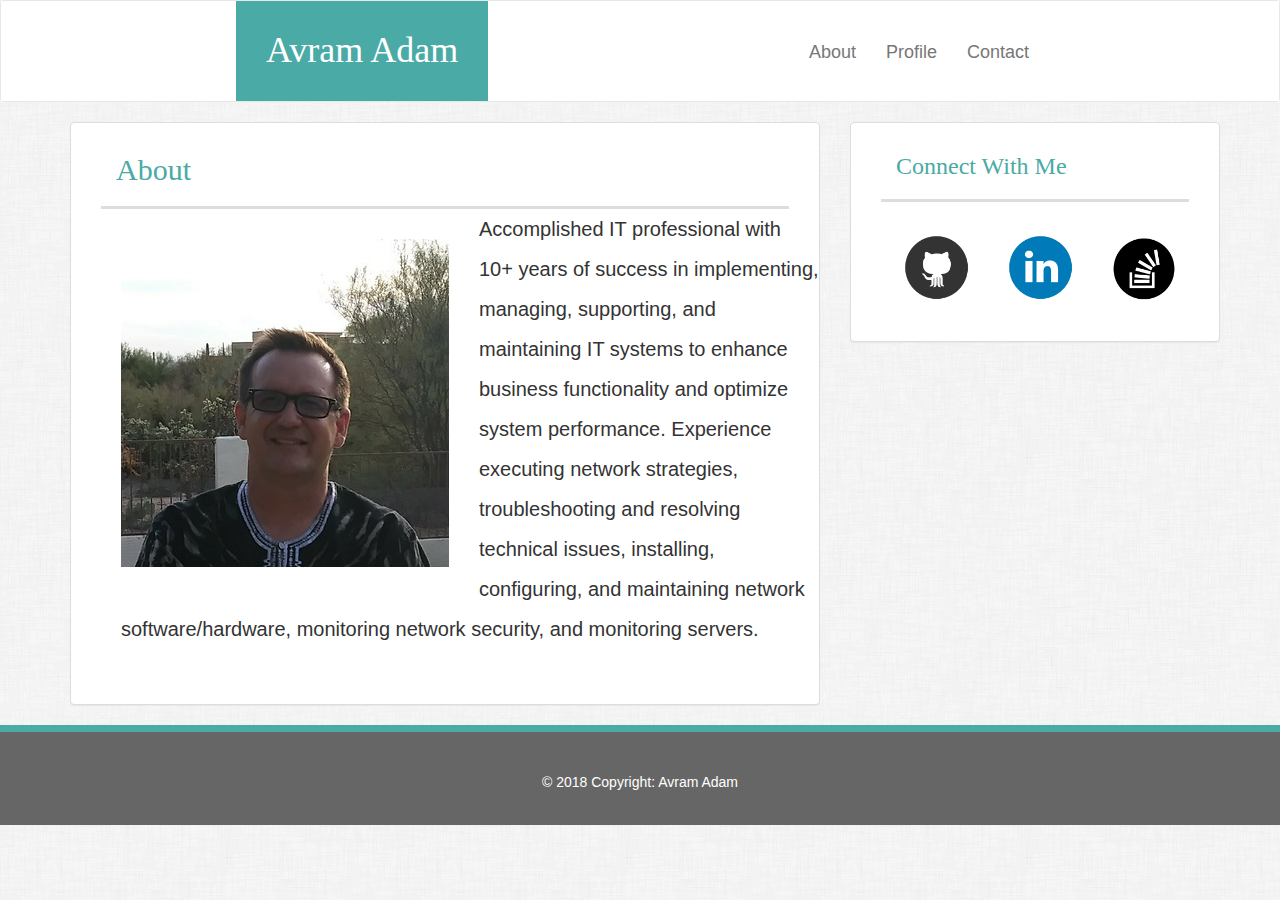
<file: index.html>
<!DOCTYPE html>
<html lang="en-us">

    <head>
        <title>About | Avram Adam</title>
        <!-- We link our html to the Bootstrap CDN -->
        <link rel="stylesheet" href="https://maxcdn.bootstrapcdn.com/bootstrap/3.3.7/css/bootstrap.min.css">
        <link rel="stylesheet" type="text/css" href="assets/css/style.css">
    </head>

    <body id="bsoverride">
        
        <header>
            <nav class="navbar navbar-default">
                <div class="container-fluid navprops">
                    <!-- Brand and toggle get grouped for better mobile display -->
                    <div class="navbar-header headprops">
                        <h1>Avram Adam</h1>
                    </div>               
                    <!-- Collect the nav links, forms, and other content for toggling -->
                    <div class="collapse navbar-collapse" id="bs-example-navbar-collapse-1">    
                        <ul class="nav navbar-nav navbar-right">
                            <li><a href="index.html">About</a></li>
                            <li><a href="portfolio.html">Profile</a></li>
                            <li><a href="contact.html">Contact</a></li>
                        </ul>
                    </div><!-- /.navbar-collapse -->
                </div><!-- /.container-fluid -->
            </nav>
        </header>

    <div class="container">
        <div class="row">        
            <div class="col-lg-4">
                <div class="panel panel-default">
                    <div class="panel-heading">
                        <h2>About</h2>
                    </div>
                    <div class="panel-body">
                        <p>
                        <img src="assets/images/av.jpg" alt="myImage" class="img-responsive pull-left">
                        Accomplished IT professional with 10+ years of success in implementing, managing, supporting, and maintaining IT systems to enhance business functionality and optimize system performance. Experience executing network strategies, troubleshooting and resolving technical issues, installing, configuring, and maintaining network software/hardware, monitoring network security, and monitoring servers. 
                        </p>                           
                    </div>
                </div>
            </div>
            <div class="col-lg-4"></div>
            <div class="col-lg-4">
                <div class="panel panel-default contact-cust">
                    <div class="panel-heading">
                        <h3>Connect With Me</h3>
                    </div>

                    <div class="panel-body"> 
                        <a href="#"><img src ="assets/images/github.png" alt="github"></a>
                        <a href="http://www.linkedin.com/in/avramadamitsystems"><img src ="assets/images/linkedin.png" alt="linkedin"></a>
                        <a href="#"><img src ="assets/images/stackoverflow.png" alt="stackoverflow"></a>                                            
                    </div>
                </div>
            </div>          
        </div>
    </div>
        <div class="container container-cust">
            <div class="row">
                <div class="col-lg-12">
                    <div class="footer-copyright footer-cust text-center">
                        <div class="container-fluid">
                            © 2018 Copyright: Avram Adam </a>
                        </div>
                    </div>
                </div>
            </div>    
        </div>
    </body>
</html>
</file>
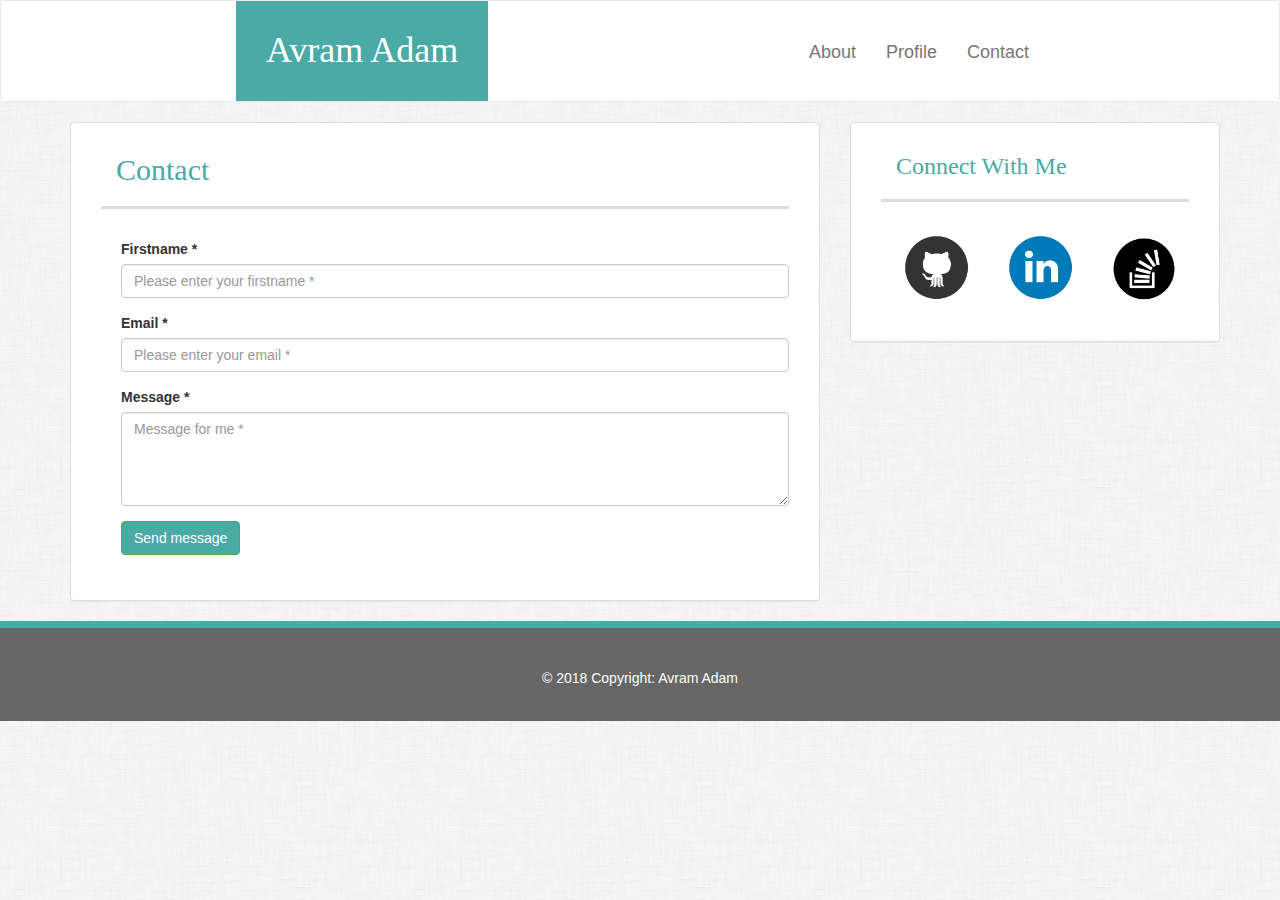
<file: contact.html>
<!DOCTYPE html>
<html lang="en-us">

    <head>
        <title>Contact | Avram Adam</title>
        <!-- We link our html to the Bootstrap CDN -->
        <link rel="stylesheet" href="https://maxcdn.bootstrapcdn.com/bootstrap/3.3.7/css/bootstrap.min.css">
        <link rel="stylesheet" type="text/css" href="assets/css/style.css">
    </head>

    <body id="bsoverride">
        
        <header>
            <nav class="navbar navbar-default">
                <div class="container-fluid navprops">
                    <!-- Brand and toggle get grouped for better mobile display -->
                    <div class="navbar-header headprops">
                        <h1>Avram Adam</h1>
                    </div>               
                    <!-- Collect the nav links, forms, and other content for toggling -->
                    <div class="collapse navbar-collapse" id="bs-example-navbar-collapse-1">    
                        <ul class="nav navbar-nav navbar-right">
                            <li><a href="index.html">About</a></li>
                            <li><a href="portfolio.html">Profile</a></li>
                            <li><a href="contact.html">Contact</a></li>
                        </ul>
                    </div><!-- /.navbar-collapse -->
                </div><!-- /.container-fluid -->
            </nav>
        </header>

    <div class="container">
        <div class="row">        
            <div class="col-lg-4">
                <div class="panel panel-default epanel-cust">
                    <div class="panel-heading">
                        <h2>Contact</h2>
                    </div>
                    <div class="panel-body panel-cust">
                            <form id="contact-form" method="post" action="contact.php" role="form">

                                    <div class="messages"></div>
                                
                                    <div class="controls">
                                
                                        <div class="row">
                                            <div class="col-md-12">
                                                <div class="form-group">
                                                    <label for="form_name">Firstname *</label>
                                                    <input id="form_name" type="text" name="name" class="form-control" placeholder="Please enter your firstname *" required="required" data-error="Firstname is required.">
                                                    <div class="help-block with-errors"></div>
                                                </div>
                                            </div>
                                           
                                        </div>
                                        <div class="row">
                                            <div class="col-md-12">
                                                <div class="form-group">
                                                    <label for="form_email">Email *</label>
                                                    <input id="form_email" type="email" name="email" class="form-control" placeholder="Please enter your email *" required="required" data-error="Valid email is required.">
                                                    <div class="help-block with-errors"></div>
                                                </div>
                                            </div>
                                            
                                        </div>
                                        <div class="row">
                                            <div class="col-md-12">
                                                <div class="form-group">
                                                    <label for="form_message">Message *</label>
                                                    <textarea id="form_message" name="message" class="form-control" placeholder="Message for me *" rows="4" required="required" data-error="Please,leave us a message."></textarea>
                                                    <div class="help-block with-errors"></div>
                                                </div>
                                            </div>
                                            <div class="col-md-12">
                                                <input type="submit" class="btn btn-success btn-send" value="Send message">
                                            </div>
                                        </div>
                                       
                                    </div>
                                
                                </form>
        
                    </div>
                </div>
            </div>
            <div class="col-lg-4"></div>
            <div class="col-lg-4">
                <div class="panel panel-default contact-cust">
                    <div class="panel-heading">
                        <h3>Connect With Me</h3>
                    </div>

                    <div class="panel-body"> 
                        <a href="#"><img src ="assets/images/github.png" alt="github"></a>
                        <a href="http://www.linkedin.com/in/avramadamitsystems"><img src ="assets/images/linkedin.png" alt="linkedin"></a>
                        <a href="#"><img src ="assets/images/stackoverflow.png" alt="stackoverflow"></a>                                            
                    </div>
                </div>
            </div>          
        </div>
    </div>
        <div class="container container-cust">
            <div class="row">
                <div class="col-lg-12">
                    <div class="footer-copyright footer-cust text-center">
                        <div class="container-fluid">
                            © 2018 Copyright: Avram Adam </a>
                        </div>
                    </div>
                </div>
            </div>    
        </div>
    </body>
</html>
</file>
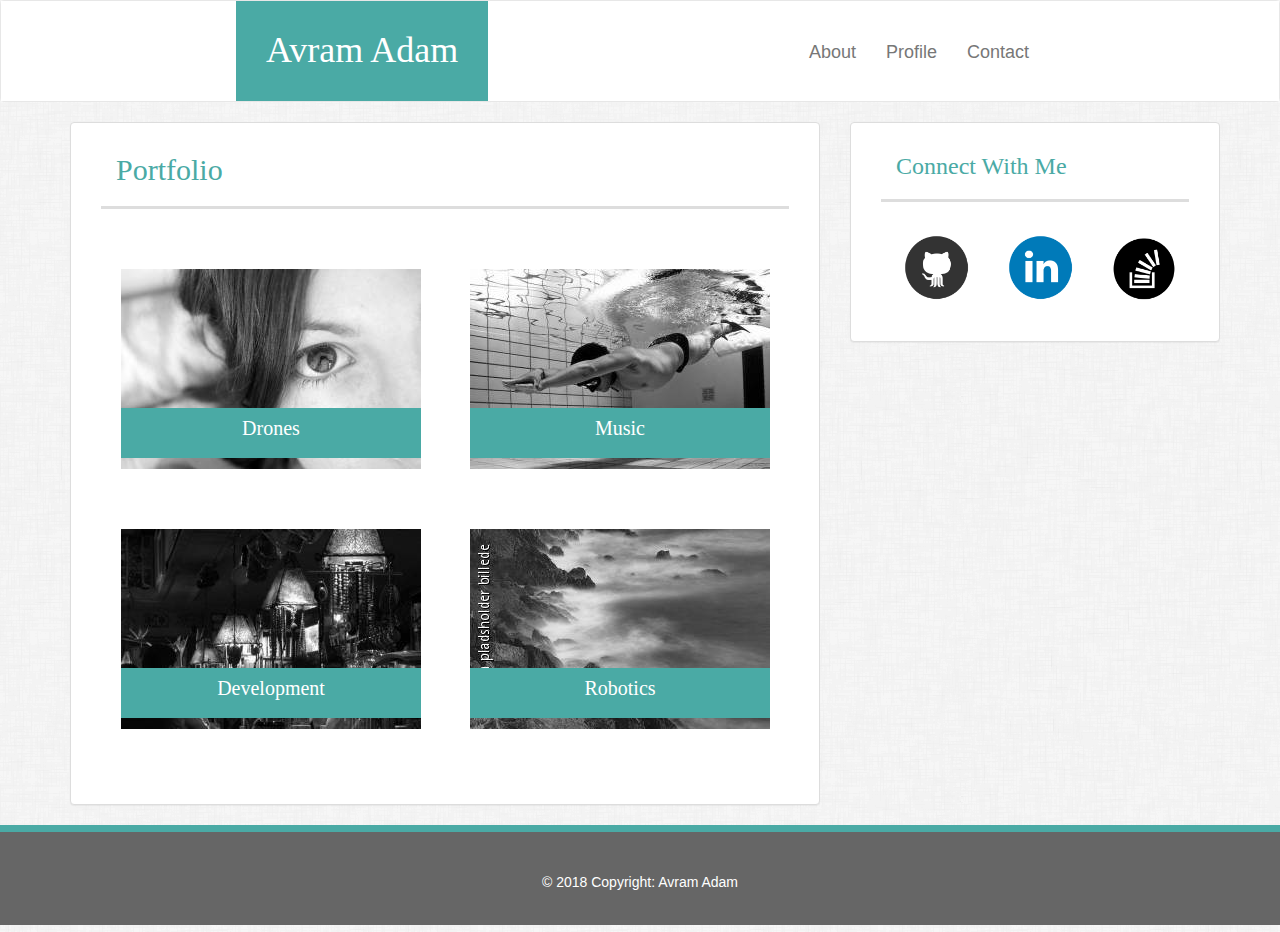
<file: portfolio.html>
<!DOCTYPE html>
<html lang="en-us">

    <head>
        <title>Portfolio | Avram Adam</title>
        <!-- We link our html to the Bootstrap CDN -->
        <link rel="stylesheet" href="https://maxcdn.bootstrapcdn.com/bootstrap/3.3.7/css/bootstrap.min.css">
        <link rel="stylesheet" type="text/css" href="assets/css/style.css">
    </head>

    <body id="bsoverride">
        
        <header>
            <nav class="navbar navbar-default">
                <div class="container-fluid navprops">
                    <!-- Brand and toggle get grouped for better mobile display -->
                    <div class="navbar-header headprops">
                        <h1>Avram Adam</h1>
                    </div>               
                    <!-- Collect the nav links, forms, and other content for toggling -->
                    <div class="collapse navbar-collapse" id="bs-example-navbar-collapse-1">    
                        <ul class="nav navbar-nav navbar-right">
                            <li><a href="index.html">About</a></li>
                            <li><a href="portfolio.html">Profile</a></li>
                            <li><a href="contact.html">Contact</a></li>
                        </ul>
                    </div><!-- /.navbar-collapse -->
                </div><!-- /.container-fluid -->
            </nav>
        </header>

    <div class="container">
        <div class="row">        
            <div class="col-lg-4">
                <div class="panel panel-default epanel-cust">
                    <div class="panel-heading">
                        <h2>Portfolio</h2>
                    </div>
                    <div class="panel-body panel-cust">
                        <div class="row">
                            <div class="col-md-6">

                                <div class="thumbnail2 text-center">
                                    <img src="assets/images/place1.jpg" alt="Drones">
                                    <div class="caption">
                                        <p>Drones</p>
                                    </div>
                                </div> 
                            </div>

                            <div class="col-md-6">
                                <div class="thumbnail2 text-center">
                                        <img src="assets/images/place2.jpg" alt="">
                                        <div class="caption">
                                            <p>Music</p>
                                        </div>
                                
                                </div>
                            </div>

                        </div>  

                        <div class="row">
                                <div class="col-md-6">
    
                                    <div class="thumbnail2 text-center">
                                        <img src="assets/images/place3.jpg" alt="Drones">
                                        <div class="caption">
                                            <p>Development</p>
                                        </div>
                                    </div> 
                                </div>
    
                                <div class="col-md-6">
                                    <div class="thumbnail2 text-center">
                                            <img src="assets/images/place4.jpg" alt="">
                                            <div class="caption">
                                                <p>Robotics</p>
                                            </div>
                                        
                                    </div>
                                </div>
                                
                        </div>  
                                                
                    </div>
                </div>
            </div>
            <div class="col-lg-4"></div>
            <div class="col-lg-4">
                <div class="panel panel-default contact-cust">
                    <div class="panel-heading">
                        <h3>Connect With Me</h3>
                    </div>

                    <div class="panel-body"> 
                        <a href="#"><img src ="assets/images/github.png" alt="github"></a>
                        <a href="http://www.linkedin.com/in/avramadamitsystems"><img src ="assets/images/linkedin.png" alt="linkedin"></a>
                        <a href="#"><img src ="assets/images/stackoverflow.png" alt="stackoverflow"></a>                                            
                    </div>
                </div>
            </div>          
        </div>

    </div>
        <div class="container container-cust">
            <div class="row">
                <div class="col-lg-12">
                    <div class="footer-copyright footer-cust text-center">
                        <div class="container-fluid">
                            © 2018 Copyright: Avram Adam </a>
                        </div>
                    </div>
                </div>
            </div>    
        </div>
    </body>
</html>
</file>
<file: assets/css/style.css>
.navprops {
    background-color: white;
    height: 100px;
    padding-left: 235px;
    padding-right: 235px
}

.navbar-header {
    font-family: 'Georgia', Times, "Times New Roman", serif;
    font-style: bold;
    background: #4aaaa5;
    height: 100px;

}


body {
    font-family: 'Arial', 'Helvetica Neue', Helvetica, sans-serif;
    background-image: url("../images/dust_scratches.png");
    background-repeat: repeat; 
}

.nav {
    padding-top: 26px;
}

#bsoverride h1 {
    padding: 10px 30px 0 30px;
    color: white;
}

#bsoverride img {
    padding-right: 30px;
}

#bsoverride h2 {
    font-family: 'Georgia', Times, "Times New Roman", serif;
    font-style: bold;
    color: #4aaaa5;
}

#bsoverride h3 {
    font-family: 'Georgia', Times, "Times New Roman", serif;
    font-style: bold;
    color: #4aaaa5;
}

#bsoverride p {
 font-size:20px;
 line-height: 40px;
}

#bsoverride ul {
    font-size:18px;
}

.panel {
    width: 750px;
}

#bsoverride .panel-heading {
    background-color: white;
    border-width: 3px;
    margin: 0 30px 0 30px;
}

.contact-cust {
    height: 220px;
    width: 370px;
}

div a img {
    width:100px
    
}

div img {
     padding: 30px 0 30px 0;
}

.panel-body {
    padding: 0 0 45px 50px;

    
}

.panel-cust {
    padding-right: 30px;
    padding-top: 30px;
}

.footer-copyright {
    background: #666666;
    height: 100px;
    border-top: 7px solid #4aaaa5;
    line-height: 100px;
    color: white;
}

.container-cust {
    padding:0;
    width:100%;
}

.thumbnail2 {
    position: relative;
}

.caption {
    position: absolute;
    top: 65%;
    left: 0;
    width: 300px;
    background-color: #4aaaa5;
    font-family: 'Georgia', Times, "Times New Roman", serif;
    font-style: bold;
    color: white;
}


.btn {
    background-color: #4aaaa5;
}
</file>
